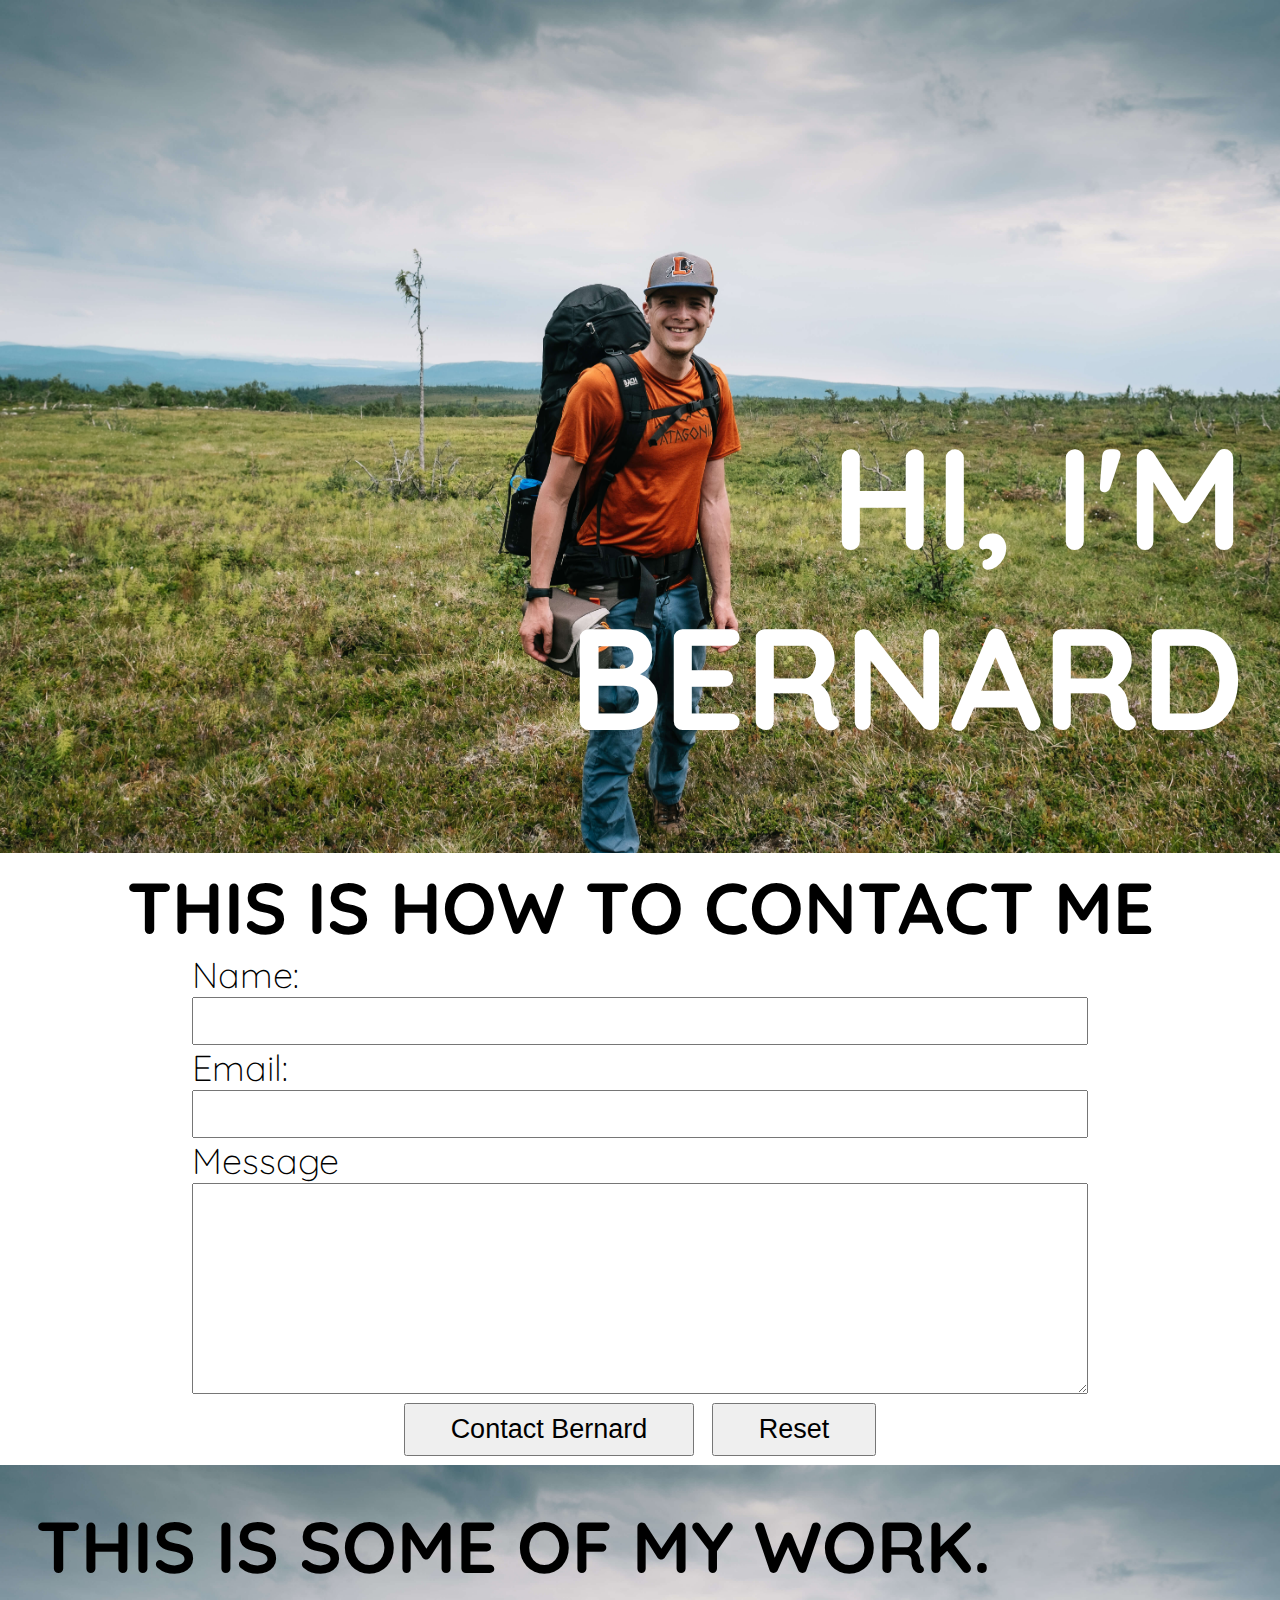
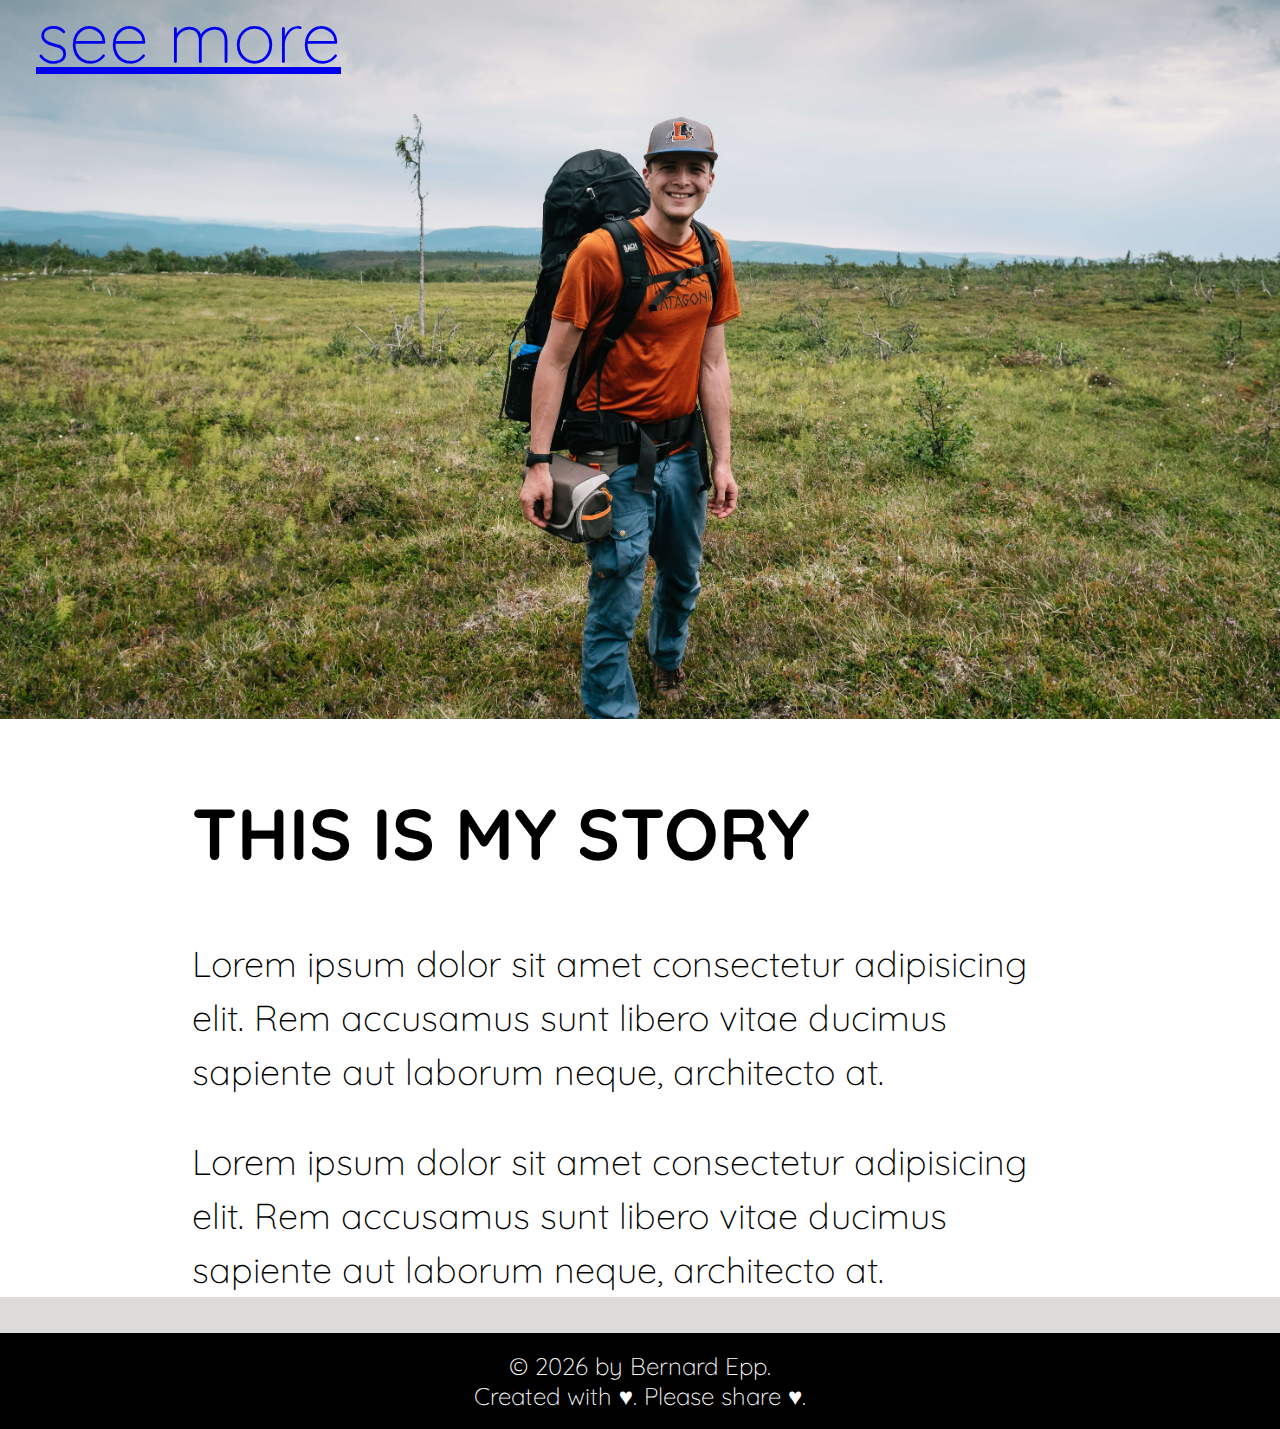
<file: index.html>
<!DOCTYPE html>
<html lang="en">

<head>
  <meta charset="UTF-8" />
  <meta name="viewport" content="width=device-width, initial-scale=1.0" />

  <!-- SEO, Social media, open graph-->
  <title>This is Bernard Epp</title>
  <meta name="description" content="The portfolio page for Bernard Epp." />
  <meta property="og:title" content="Bernard's portfolio" />
  <meta property="og:description" content="The portfolio page for Bernard Epp" />

  <meta property="og:url" content="https://bernardepp.azurewebsites.net" />
  <link rel="canonical" href="https://bernardepp.azurewebsites.net" />

  <meta property="og:image" content="https://bernardepp.azurewebsites.net/img/bernard.min.jpg" />
  <meta property="og:image:alt" content="A smiling Bernard Epp" />

  <meta property="og:locale" content="de_DE" />
  <meta property="og:type" content="website" />
  <meta proeprty="twitter:card" content="summary_large_image" />

  <link rel="shortcut icon" href="favicon.ico" />
  <link rel="stylesheet" href="css/site.css" />
</head>

<body>
  <main>
    <div class="hero">
      <h1>Hi, I'm <br> Bernard</h1>
      <img src="img/Bernard.min.jpg" alt="A picture of me smiling." />
    </div>
    <div id="contact-me">
      <h2>This is how to contact me</h2>
      <form id="contact-form" action="" method="post">
        <label for="name">Name:</label>
        <input type="text" id="name" required />
        <label for="email">Email:</label>
        <input type="email" id="email" name="email" required />
        <label for="message">Message</label>
        <textarea name="message" id="message" rows="5" required></textarea>
        <div>
          <button type="submit"> Contact Bernard</button>
          <button type="reset">Reset</button>
        </div>
      </form>
    </div>
    <div id="portfolio-section">
      <div>
        <h2>This is some of my work.</h2>
        <a href="portfolio.html">see more</a>
      </div>
      <img src="img/Bernard.min.jpg" alt="An image collage of my work." />
    </div>
    <div id="my-story">
      <h2>This is my story</h2>
      <p>Lorem ipsum dolor sit amet consectetur adipisicing elit. Rem accusamus sunt libero vitae ducimus sapiente aut
        laborum neque, architecto at.</p>
      <p>Lorem ipsum dolor sit amet consectetur adipisicing elit. Rem accusamus sunt libero vitae ducimus sapiente aut
        laborum neque, architecto at.</p>
    </div>
  </main>
  <footer>&copy; <span id="copyrightYear">1993</span> by Bernard Epp. <br> Created with &hearts;. Please share &hearts;.
  </footer>
  <script src="js/app.js"></script>
  <script>app.homepage()</script>
</body>

</html>
</file>
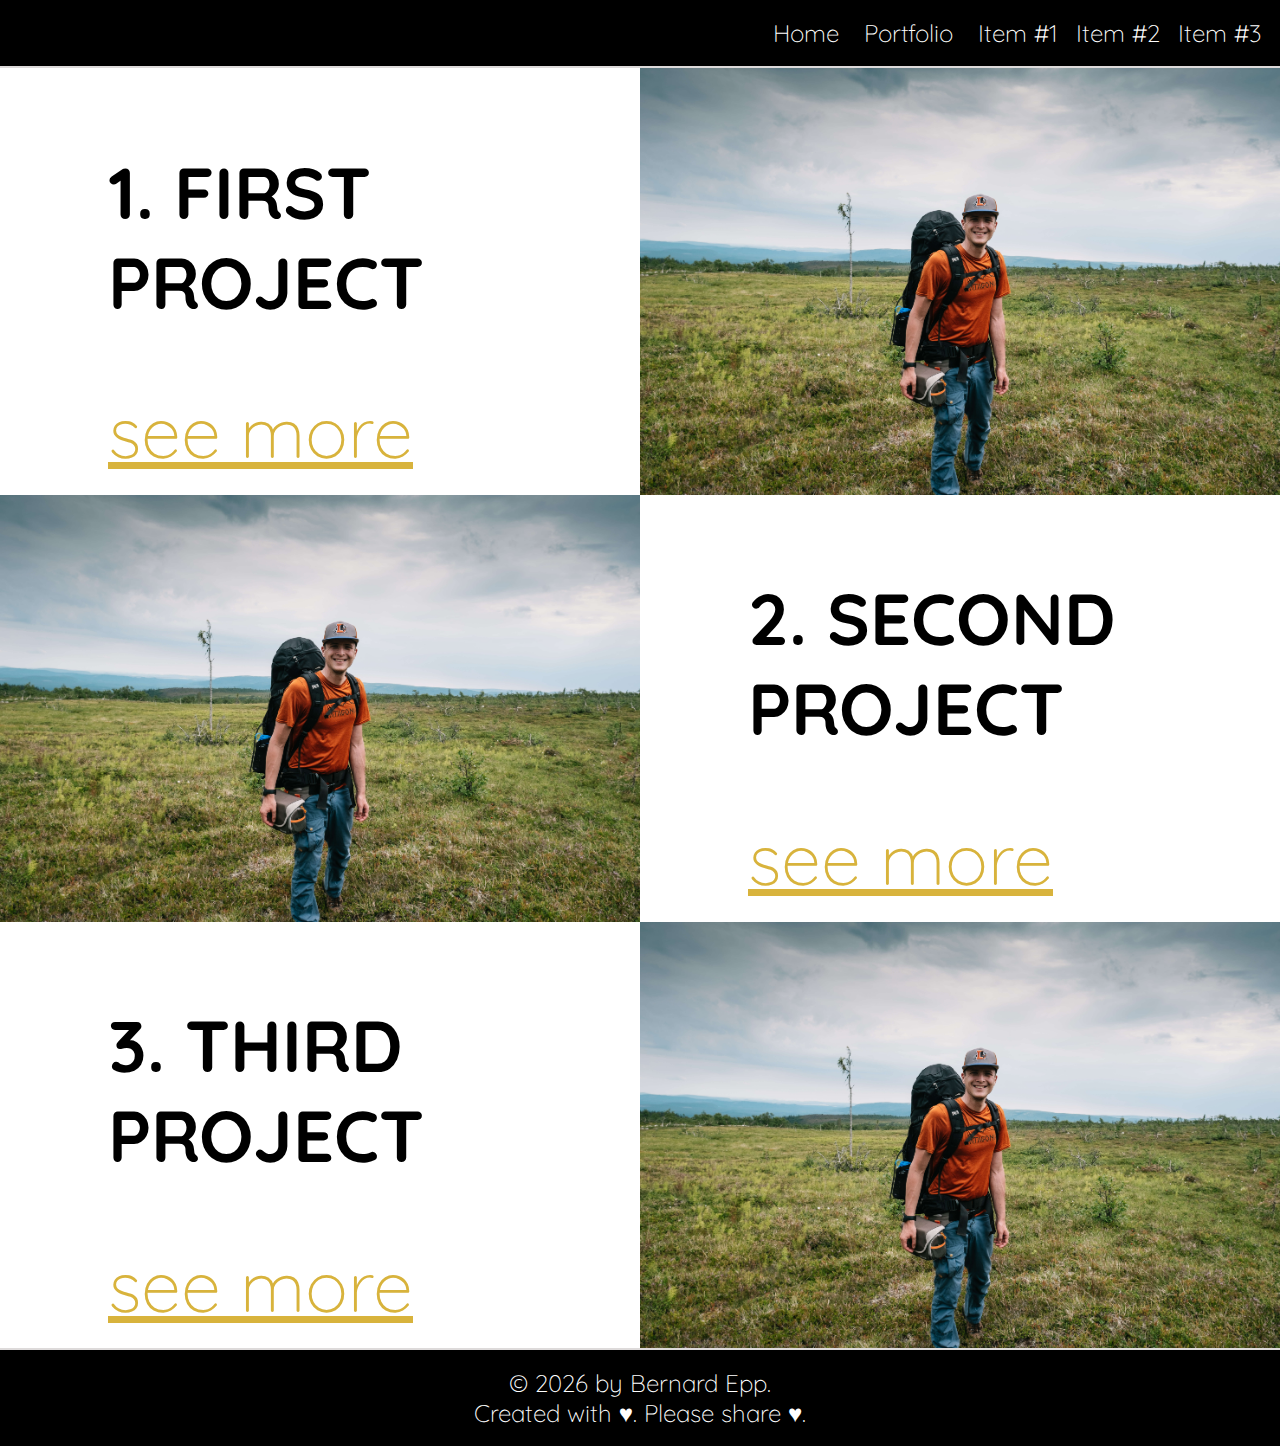
<file: portfolio.html>
<!DOCTYPE html>
<html lang="en">

<head>
  <meta charset="UTF-8" />
  <meta name="viewport" content="width=device-width, initial-scale=1.0" />

  <!-- SEO, Social media, open graph-->
  <title>Bernard Epp - Portfolio Overview</title>
  <meta name="description" content="The samples page in Bernard's portfolio." />
  <meta property="og:title" content="Bernard's portfolio" />
  <meta property="og:description" content="The portfolio page for Bernard Epp" />
  <meta property="og:url" content="https://bernardepp.azurewebsites.net" />
  <link rel="canonical" href="https://bernardepp.azurewebsites.net" />

  <meta property="og:image" content="https://bernardepp.azurewebsites.net/img/bernard.min.jpg" />
  <meta property="og:image:alt" content="A smiling Bernard Epp" />

  <meta property="og:locale" content="de_DE" />
  <meta property="og:type" content="website" />
  <meta proeprty="twitter:card" content="summary_large_image" />

  <link rel="shortcut icon" href="favicon.ico" />
  <link rel="stylesheet" href="css/site.css" />
</head>

<body>
  <header>
    <nav>
      <ul>
        <li><a href="index.html">Home</a></li>
        <li><a href="portfolio.html">Portfolio</a></li>
        <li class="work-item-nav"><a href="workitem.html?item=1">Item #1</a></li>
        <li class="work-item-nav"><a href="workitem.html?item=2">Item #2</a></li>
        <!-- <li class="work-item-nav"><a href="workitem.html?item=3">Item #3</a></li> -->
      </ul>
    </nav>
  </header>
  <main id="portfolio-main">
    <!-- <div class="highlight">
      <div>
        <h2>01. <br> Topic 1</h2>
        <a href="workitem.html?item=1">see more</a>
      </div>
      <img src="img/Bernard.min.jpg" alt="An image showcasing my first project.">
    </div>
    <div class="highlight invert">
      <div>
        <h2>02. <br> Topic 2</h2>
        <a href="workitem.html?item=2">see more</a>
      </div>
      <img src="img/Bernard.min.jpg" alt="An image showcasing my second project.">
    </div>
    <div class="highlight">
      <div>
        <h2>03. <br> Topic 3</h2>
        <a href="workitem.html?item=3">see more</a>
      </div>
      <img src="img/Bernard.min.jpg" alt="An image showcasing my third project.">
    </div> -->
  </main>
  <footer>&copy; <span id="copyrightYear">1993</span> by Bernard Epp. <br> Created with &hearts;. Please share &hearts;.
  </footer>
  <script src="js/app.js"></script>
  <script>app.portfolio()</script>
</body>

</html>
</file>
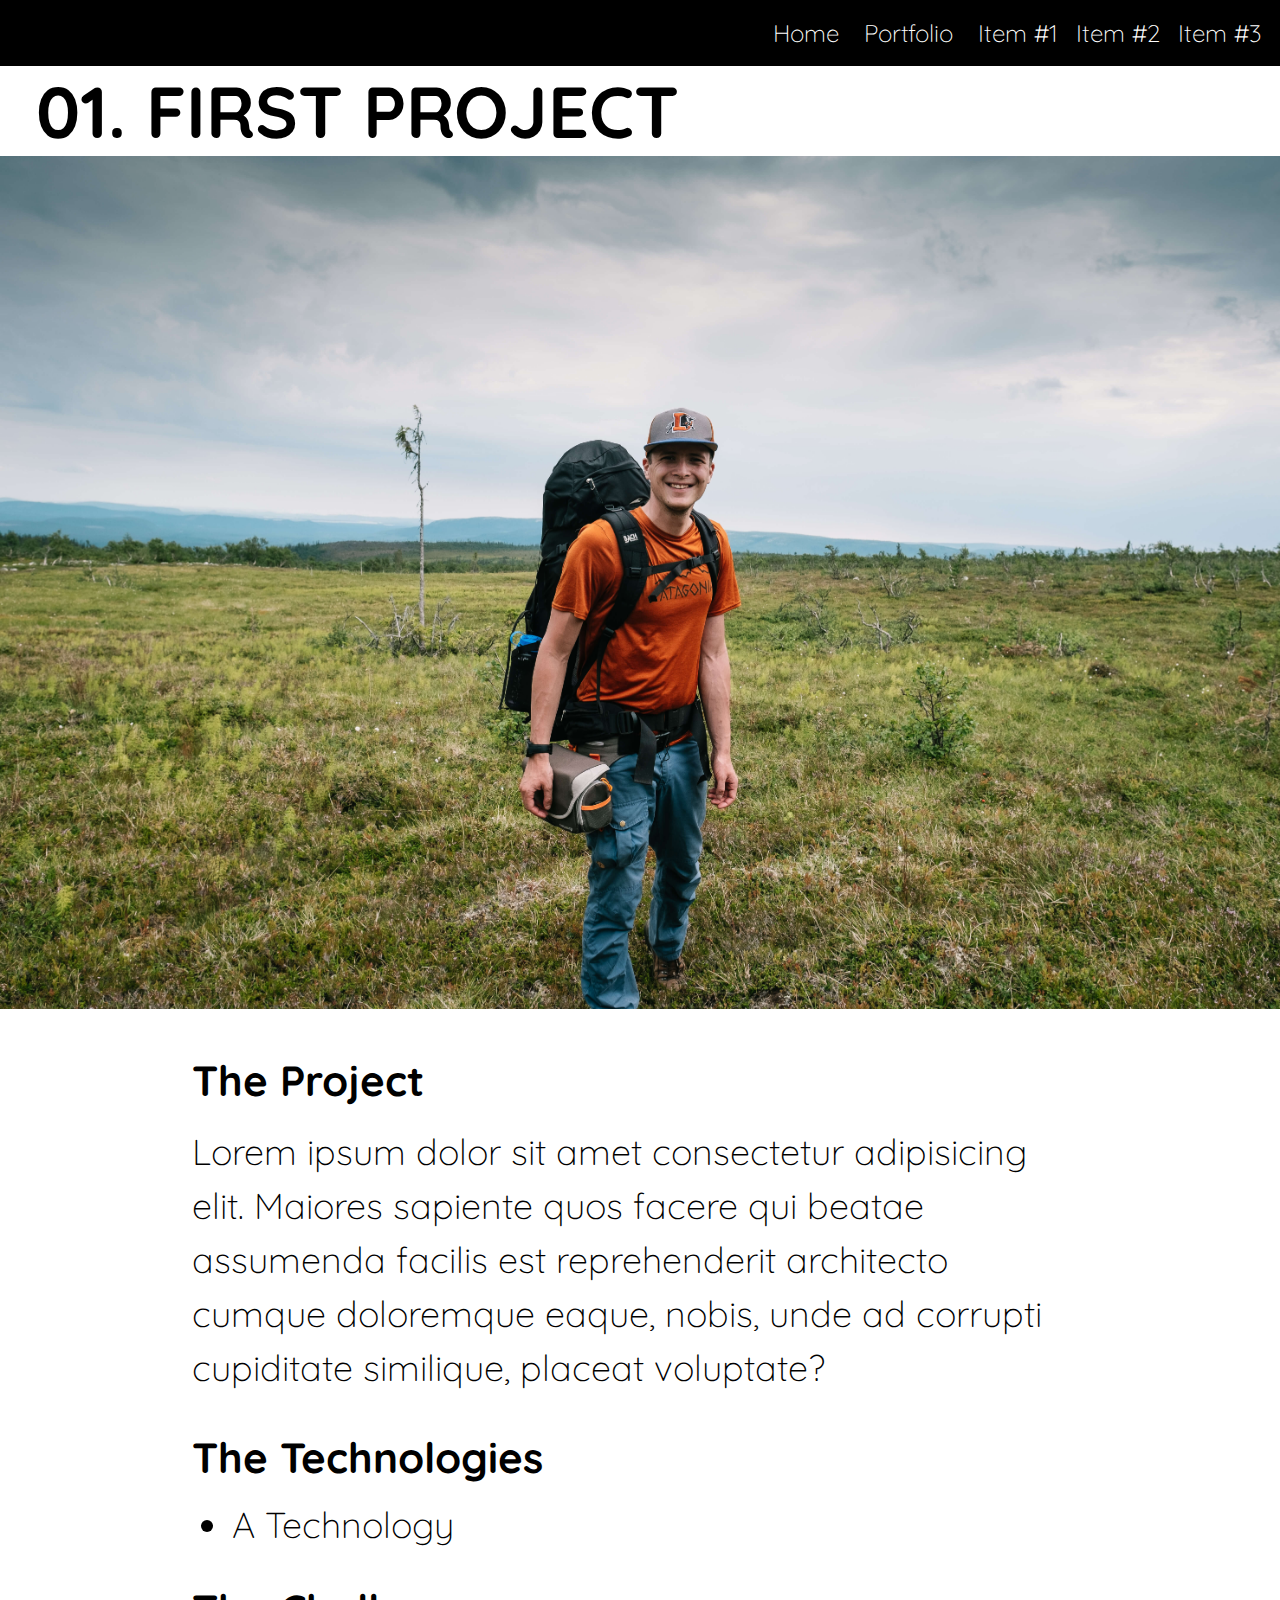
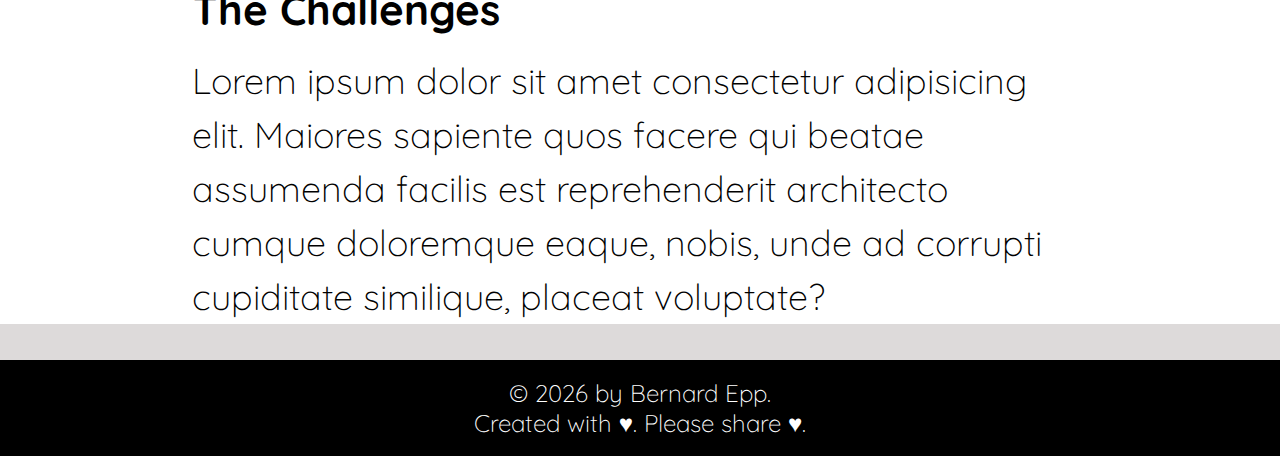
<file: workitem.html>
<!DOCTYPE html>
<html lang="en">

<head>
  <meta charset="UTF-8" />
  <meta name="viewport" content="width=device-width, initial-scale=1.0" />

  <!-- SEO, Social media, open graph-->
  <title>Bernard Epp - Portfolio Overview</title>
  <meta name="description" content="An indiviual sample of Bernard's portfolio of recent work." />
  <meta property="og:title" content="Bernard's portfolio" />
  <meta property="og:description" content="The portfolio page for Bernard Epp" />

  <meta property="og:url" content="https://bernardepp.azurewebsites.net" />
  <link rel="canonical" href="https://bernardepp.azurewebsites.net" />

  <meta property="og:image" content="https://bernardepp.azurewebsites.net/img/bernard.min.jpg" />
  <meta property="og:image:alt" content="A smiling Bernard Epp" />

  <meta property="og:locale" content="de_DE" />
  <meta property="og:type" content="website" />
  <meta proeprty="twitter:card" content="summary_large_image" />

  <link rel="shortcut icon" href="favicon.ico" />
  <link rel="stylesheet" href="css/site.css" />
</head>

<body>
  <header>
    <nav>
      <ul>
        <li><a href="index.html">Home</a></li>
        <li><a href="portfolio.html">Portfolio</a></li>
        <li class="work-item-nav"><a href="workitem.html?item=1">Item #1</a></li>
        <li class="work-item-nav"><a href="workitem.html?item=2">Item #2</a></li>
        <li class="work-item-nav"><a href="workitem.html?item=3">Item #3</a></li>
      </ul>
    </nav>
  </header>
  <main>
    <h2 id="work-item-header">01. First Project</h2>
    <img src="img/Bernard.min.jpg" alt="" id="work-item-image">
    <div id="project-text" class="work-item-text">
      <h3>The Project</h3>

      <p>Lorem ipsum dolor sit amet consectetur adipisicing elit. Maiores sapiente quos facere qui beatae assumenda
        facilis est reprehenderit architecto cumque doloremque eaque, nobis, unde ad corrupti cupiditate similique,
        placeat voluptate?</p>
    </div>
    <div id="technologies-text" class="work-item-text">
      <h3>The Technologies</h3>
      <ul>
        <li>A Technology</li>
      </ul>
    </div>
    <div id="challenges-text" class="work-item-text">
      <h3>The Challenges</h3>
      <p>Lorem ipsum dolor sit amet consectetur adipisicing elit. Maiores sapiente quos facere qui beatae assumenda
        facilis est reprehenderit architecto cumque doloremque eaque, nobis, unde ad corrupti cupiditate similique,
        placeat voluptate?</p>
    </div>

  </main>
  <footer>&copy; <span id="copyrightYear">1993</span> by Bernard Epp. <br> Created with &hearts;. Please share &hearts;.
  </footer>
  <script src="js/app.js"></script>
  <script>app.workItem()</script>
</body>

</html>
</file>
<file: css/site.css>
@import url('https://fonts.googleapis.com/css2?family=Quicksand:wght@300;700&display=swap');

html {
  font-family: 'Quicksand', sans-serif;
  font-weight: 300;
  font-size: 36px;
}

body {
  max-width: 1440px;
  margin: auto;
  background-color: rgba(204, 199, 199, 0.664);
}

main {
  background-color: #fff;
  color: #000;
}

h1 {
  font-weight: 700;
  color: #000;
  font-size: 4rem;
  text-transform: uppercase;
  text-align: right;
}

h2 {
  font-weight: 700;
  color: #000;
  font-size: 2rem;
  text-transform: uppercase;
}

nav ul {
  margin: 0;
}

nav ul li {
  list-style: none;
  display: inline-block;
  padding-right: 0.5rem;
}

nav ul li a {
  color: #fff;
  text-decoration: none;
}

p {
  line-height: 1.5rem;
}

footer {
  color: #fff;
  background-color: #000;
  font-size: 0.67rem;
  text-align: center;
  padding-top: 0.5rem;
  padding-bottom: 0.5rem;
}

header {
  color: #fff;
  background-color: #000;
  font-size: 0.67rem;
  text-align: right;
  padding-top: 0.5rem;
  padding-bottom: 0.5rem;
}

.hero {
  position: relative;
}

.hero img {
  width: 100%;
}

.hero h1 {
  position: absolute;
  bottom: 0;
  right: 1rem;
  color: #fff;
}

#contact-me h2 {
  margin: 0;
  text-align: center;
}

form {
  padding: 0 15%;
  display: grid;
  grid-template-columns: auto;
}

input,
textarea {
  font-size: 1rem;
}

button {
  font-size: 0.75rem;
  padding: 0.25rem 5%;
  margin: 0.25rem;
}

form > div {
  display: flex;
  justify-content: center;
}

#portfolio-section {
  position: relative;
}

#portfolio-section img {
  width: 100%;
}

#portfolio-section > div {
  position: absolute;
  left: 1rem;
  top: 1rem;
}
#portfolio-section > div > h2 {
  color: #000;
  margin: 0;
}

#portfolio-section > div > a {
  /* color: #d8b33c; */
  font-size: 2rem;
  margin: 0;
}

#my-story {
  padding-left: 15%;
  padding-right: 15%;
}

#portfolio-main {
  margin-top: 0.06rem;
  margin-bottom: 0.06rem;
}

.highlight {
  display: flex;
  align-items: center;
  text-align: center;
}

.highlight a {
  font-size: 2rem;
  color: #d8b33c;
}

.highlight > div {
  flex-grow: 1;
}

.highlight > div {
  text-align: left;
  padding-left: 3rem;
}

/* #highlight-title {
  text-align: left;
} */

.highlight > img {
  max-width: 50%;
}

.highlight.invert {
  flex-direction: row-reverse;
}

#work-item-header {
  margin: 0;
  padding-left: 1rem;
  text-align: left;
}

#work-item-image {
  width: 100%;
  margin-bottom: 1rem;
}

.work-item-text {
  padding: 0 15%;
}

.work-item-text h3 {
  margin-top: 0;
  margin-bottom: 0.5rem;
}

.work-item-text p,
.work-item-text ul {
  margin-top: 0;
}

/* small phone */
@media screen and (max-width: 600px) {
  html {
    font-size: 16px;
  }

  h1 {
    font-size: 3rem;
  }

  h2 {
    font-size: 1.5rem;
  }

  #portfolio-section > div > a {
    font-size: 1rem;
  }

  .highlight a {
    font-size: 1.5rem;
  }
}

/* small tablet */
@media screen and (min-width: 601px) and (max-width: 767px) {
  html {
    font-size: 24px;
  }

  h1 {
    font-size: 3rem;
  }

  h2 {
    font-size: 1.5rem;
  }

  #portfolio-section > div > a {
    font-size: 1rem;
  }

  .highlight a {
    font-size: 1.5rem;
  }
}

/* tablet size */
@media screen and (min-width: 768px) and (max-width: 991px) {
  html {
    font-size: 24px;
  }

  h1 {
    font-size: 3rem;
  }

  h2 {
    font-size: 1.5rem;
  }

  #portfolio-section > div > a {
    font-size: 1.5rem;
  }

  .highlight a {
    font-size: 1.5rem;
  }
}

@media screen and (min-width: 992px) and (max-width: 1199px) {
  html {
    font-size: 32px;
  }

  h1 {
    font-size: 3.5rem;
  }

  h2 {
    font-size: 1.5rem;
  }

  #portfolio-section > div > a {
    font-size: 1rem;
  }

  .highlight a {
    font-size: 1.5rem;
  }
}

@media screen and (min-width: 1200px) {
}

@media print {
  *,
  *::before,
  *::after {
    background: #fff !important;
    color: #000 Im !important;
    box-shadow: none !important;
    text-shadow: none !important;
  }

  @page {
    margin: 1in;
    size: a4 portrait;
  }

  html {
    font-size: 16px;
  }

  h1 {
    font-size: 2rem;
  }
  h2 {
    font-size: 1.5rem;
  }

  a {
    text-decoration: none;
  }

  a[href]::after {
    content: '(' attr(href) ')';
  }

  header,
  footer {
    display: none;
  }

  #work-item-image {
    max-height: 300px;
    width: auto;
  }
}
</file>
